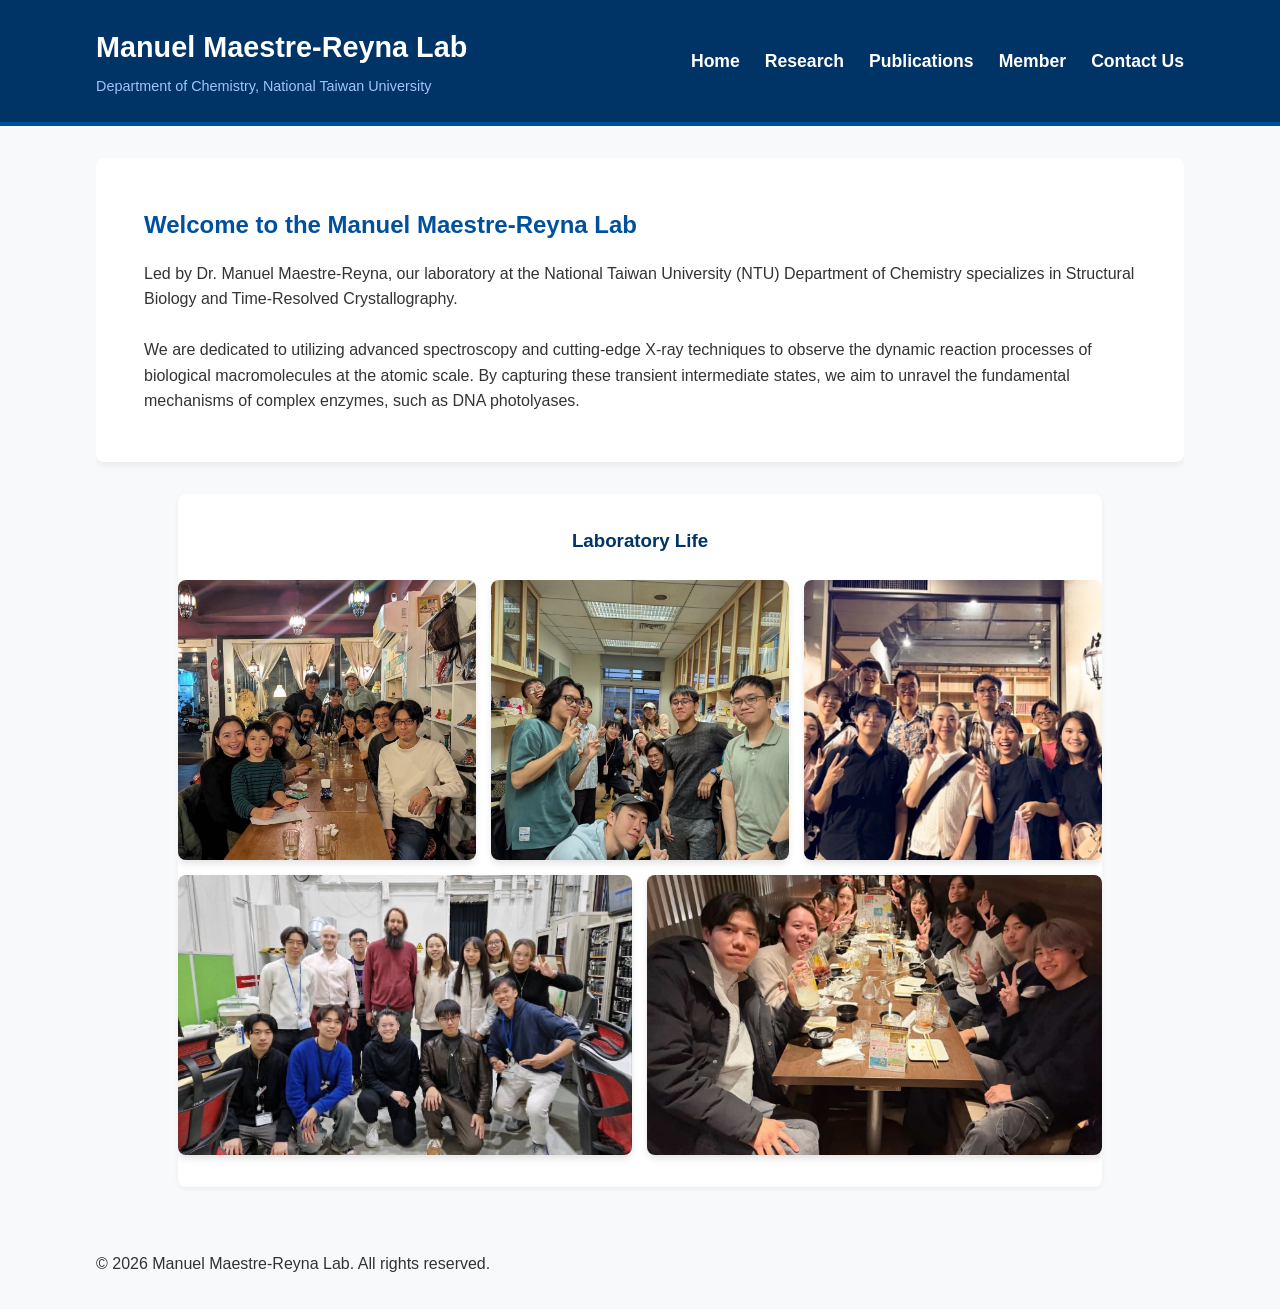
<file: index.html>
<!DOCTYPE html>
<html lang="en">
<head>
    <meta charset="UTF-8">
    <meta name="viewport" content="width=device-width, initial-scale=1.0">
    <title>Home | Manuel Maestre-Reyna Lab</title>
    <link rel="stylesheet" href="style.css">
    <style>
        /* 專屬於首頁相簿的「3上2下」排版樣式 */
        .gallery-section {
            padding: 2rem 0;
            background-color: #fff;
            border-radius: 8px;
            box-shadow: 0 2px 5px rgba(0,0,0,0.05);
            margin-top: 2rem;
        }
        
        .gallery-grid {
            display: grid;
            /* 使用 6 欄位系統來達成 3+2 的完美對齊 */
            grid-template-columns: repeat(6, 1fr);
            gap: 15px;
            margin-top: 1.5rem;
        }

        .gallery-item {
            overflow: hidden;
            border-radius: 8px;
            height: 280px; /* 稍微增加高度，讓照片更清晰 */
            box-shadow: 0 4px 6px rgba(0,0,0,0.1);
        }

        /* 前 3 張照片：每張佔 2 個欄位 (共 6 欄) */
        .gallery-item:nth-child(-n+3) {
            grid-column: span 2;
        }

        /* 後 2 張照片：每張佔 3 個欄位 (共 6 欄) */
        .gallery-item:nth-child(n+4) {
            grid-column: span 3;
        }

        .gallery-item img {
            width: 100%;
            height: 100%;
            object-fit: cover;
            transition: transform 0.3s ease;
            cursor: pointer;
        }

        .gallery-item img:hover {
            transform: scale(1.05);
        }

        .gallery-title {
            text-align: center;
            color: #003366;
            margin-bottom: 1rem;
        }

        /* 手機版自動切換為單欄，確保閱讀體驗 */
        @media (max-width: 768px) {
            .gallery-grid {
                grid-template-columns: 1fr;
            }
            .gallery-item:nth-child(n) {
                grid-column: span 1;
            }
        }
    </style>
</head>
<body>
    <header>
        <div class="container">
            <div class="logo-text">
                <h1>Manuel Maestre-Reyna Lab</h1>
                <p>Department of Chemistry, National Taiwan University</p>
            </div>
            <nav>
                <ul>
                    <li><a href="index.html">Home</a></li>
                    <li><a href="research.html">Research</a></li>
                    <li><a href="publications.html">Publications</a></li>
                    <li><a href="member.html">Member</a></li>
                    <li><a href="contact.html">Contact Us</a></li>
                </ul>
            </nav>
        </div>
    </header>

    <main class="container">
        <section class="hero">
            <h2>Welcome to the Manuel Maestre-Reyna Lab</h2>
            <p>Led by Dr. Manuel Maestre-Reyna, our laboratory at the National Taiwan University (NTU) Department of Chemistry specializes in Structural Biology and Time-Resolved Crystallography.</p>
            <br>
            <p>We are dedicated to utilizing advanced spectroscopy and cutting-edge X-ray techniques to observe the dynamic reaction processes of biological macromolecules at the atomic scale. By capturing these transient intermediate states, we aim to unravel the fundamental mechanisms of complex enzymes, such as DNA photolyases.</p>
        </section>

        <section class="gallery-section container">
            <h3 class="gallery-title">Laboratory Life</h3>
            <div class="gallery-grid">
                <div class="gallery-item">
                    <img src="photo1.jpg" alt="Lab Photo 1" onerror="this.src='default.jpg'">
                </div>
                <div class="gallery-item">
                    <img src="photo2.jpg" alt="Lab Photo 2" onerror="this.src='default.jpg'">
                </div>
                <div class="gallery-item">
                    <img src="photo3.jpg" alt="Lab Photo 3" onerror="this.src='default.jpg'">
                </div>
                <div class="gallery-item">
                    <img src="photo4.jpg" alt="Lab Photo 4" onerror="this.src='default.jpg'">
                </div>
                <div class="gallery-item">
                    <img src="photo5.jpg" alt="Lab Photo 5" onerror="this.src='default.jpg'">
                </div>
            </div>
        </section>
    </main>

    <footer>
        <div class="container">
            <p>© 2026 Manuel Maestre-Reyna Lab. All rights reserved.</p>
        </div>
    </footer>
</body>
</html>
</file>
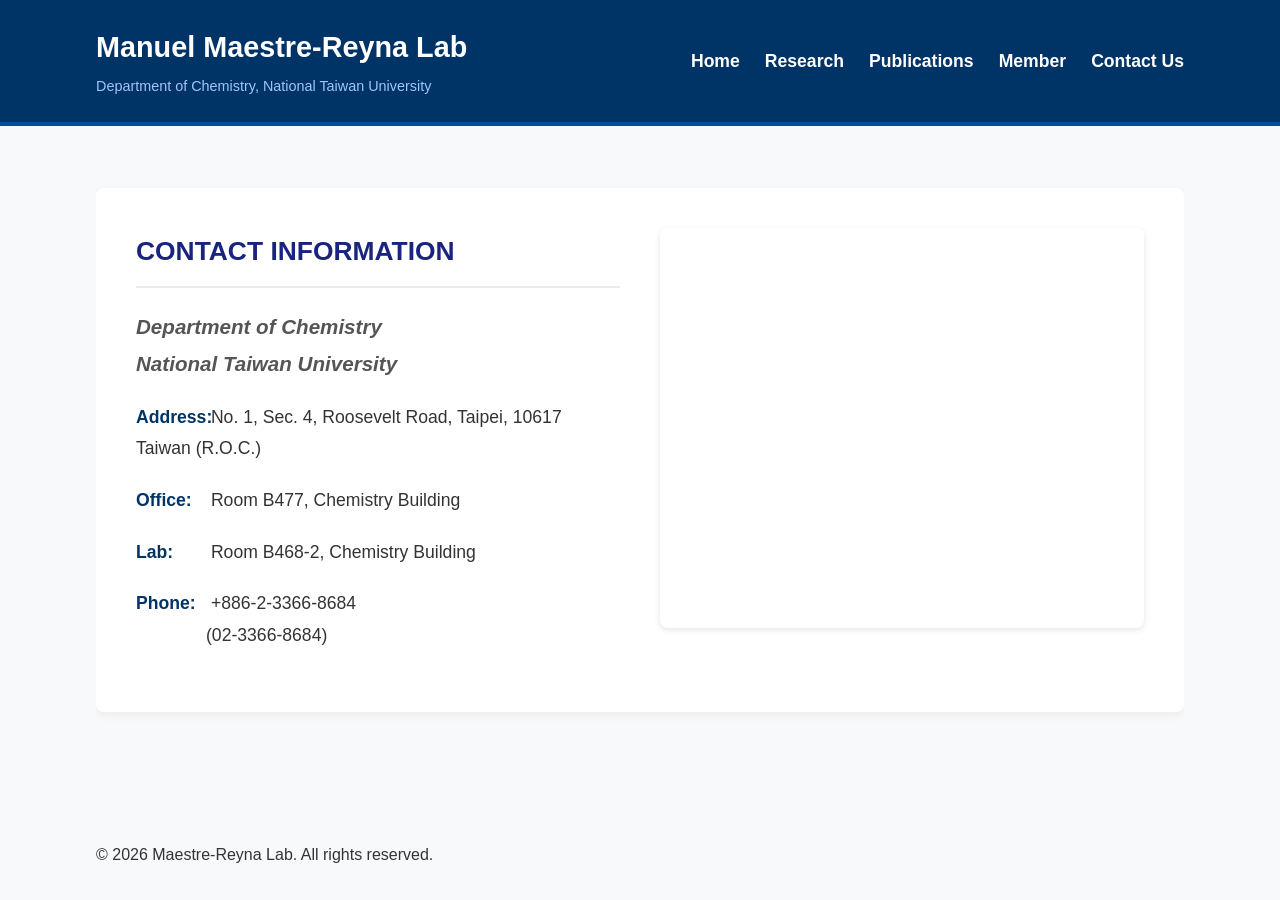
<file: contact.html>
<!DOCTYPE html>
<html lang="en">
<head>
    <meta charset="UTF-8">
    <meta name="viewport" content="width=device-width, initial-scale=1.0">
    <title>Contact Us | Manuel Maestre-Reyna Lab</title>
    <link rel="stylesheet" href="style.css">
    <style>
        /* Contact 頁面專屬的左右雙欄排版 */
        .contact-section {
            display: flex;
            flex-wrap: wrap;
            gap: 40px;
            margin-top: 30px;
            background: #fff;
            padding: 40px;
            border-radius: 8px;
            box-shadow: 0 4px 10px rgba(0,0,0,0.05);
        }

        .contact-info {
            flex: 1;
            min-width: 300px;
            font-size: 1.1rem;
            line-height: 1.8;
            color: #333;
        }

        .contact-info h2 {
            color: #1a237e;
            text-align: left;
            margin-bottom: 20px;
            border-bottom: 2px solid #e9ecef;
            padding-bottom: 10px;
        }

        .contact-info h3 {
            font-style: italic;
            color: #555;
            margin-bottom: 20px;
        }

        .info-block {
            margin-bottom: 20px;
        }

        .info-block strong {
            color: #003366;
            display: inline-block;
            width: 70px;
        }

        .contact-map {
            flex: 1;
            min-width: 300px;
        }

        .contact-map iframe {
            width: 100%;
            height: 400px;
            border-radius: 8px;
            box-shadow: 0 2px 6px rgba(0,0,0,0.1);
        }
    </style>
</head>
<body>
    <header>
        <div class="container">
            <div class="logo-text">
                <h1>Manuel Maestre-Reyna Lab</h1>
                <p>Department of Chemistry, National Taiwan University</p>
            </div>
            <nav>
                <ul>
                    <li><a href="index.html">Home</a></li>
                    <li><a href="research.html">Research</a></li>
                    <li><a href="publications.html">Publications</a></li>
                    <li><a href="member.html">Member</a></li>
                    <li><a href="contact.html">Contact Us</a></li>
                </ul>
            </nav>
        </div>
    </header>

    <main class="container">
        <div class="contact-section">
            <div class="contact-info">
                <h2>CONTACT INFORMATION</h2>
                <h3>Department of Chemistry<br>National Taiwan University</h3>
                
                <div class="info-block">
                    <strong>Address:</strong>
                    No. 1, Sec. 4, Roosevelt Road, Taipei, 10617 Taiwan (R.O.C.)
                </div>

                <div class="info-block">
                    <strong>Office:</strong>
                    Room B477, Chemistry Building
                </div>

                <div class="info-block">
                    <strong>Lab:</strong>
                    Room B468-2, Chemistry Building
                </div>

                <div class="info-block">
                    <strong>Phone:</strong>
                    +886-2-3366-8684<br>
                    <span style="padding-left: 70px;">(02-3366-8684)</span>
                </div>
            </div>

            <div class="contact-map">
                <iframe src="https://www.google.com/maps/embed?pb=!1m18!1m12!1m3!1d3615.334185799321!2d121.53761611537877!3d25.02271818397746!2m3!1f0!2f0!3f0!3m2!1i1024!2i768!4f13.1!3m3!1m2!1s0x3442a98bd34a5d3f%3A0x7d022fb576ef2ba5!2sDepartment%20of%20Chemistry%2C%20National%20Taiwan%20University!5e0!3m2!1sen!2stw!4v1680000000000!5m2!1sen!2stw" style="border:0;" allowfullscreen="" loading="lazy" referrerpolicy="no-referrer-when-downgrade"></iframe>
            </div>
        </div>
    </main>

    <footer>
        <div class="container">
            <p>&copy; 2026 Maestre-Reyna Lab. All rights reserved.</p>
        </div>
    </footer>
</body>
</html>
</file>
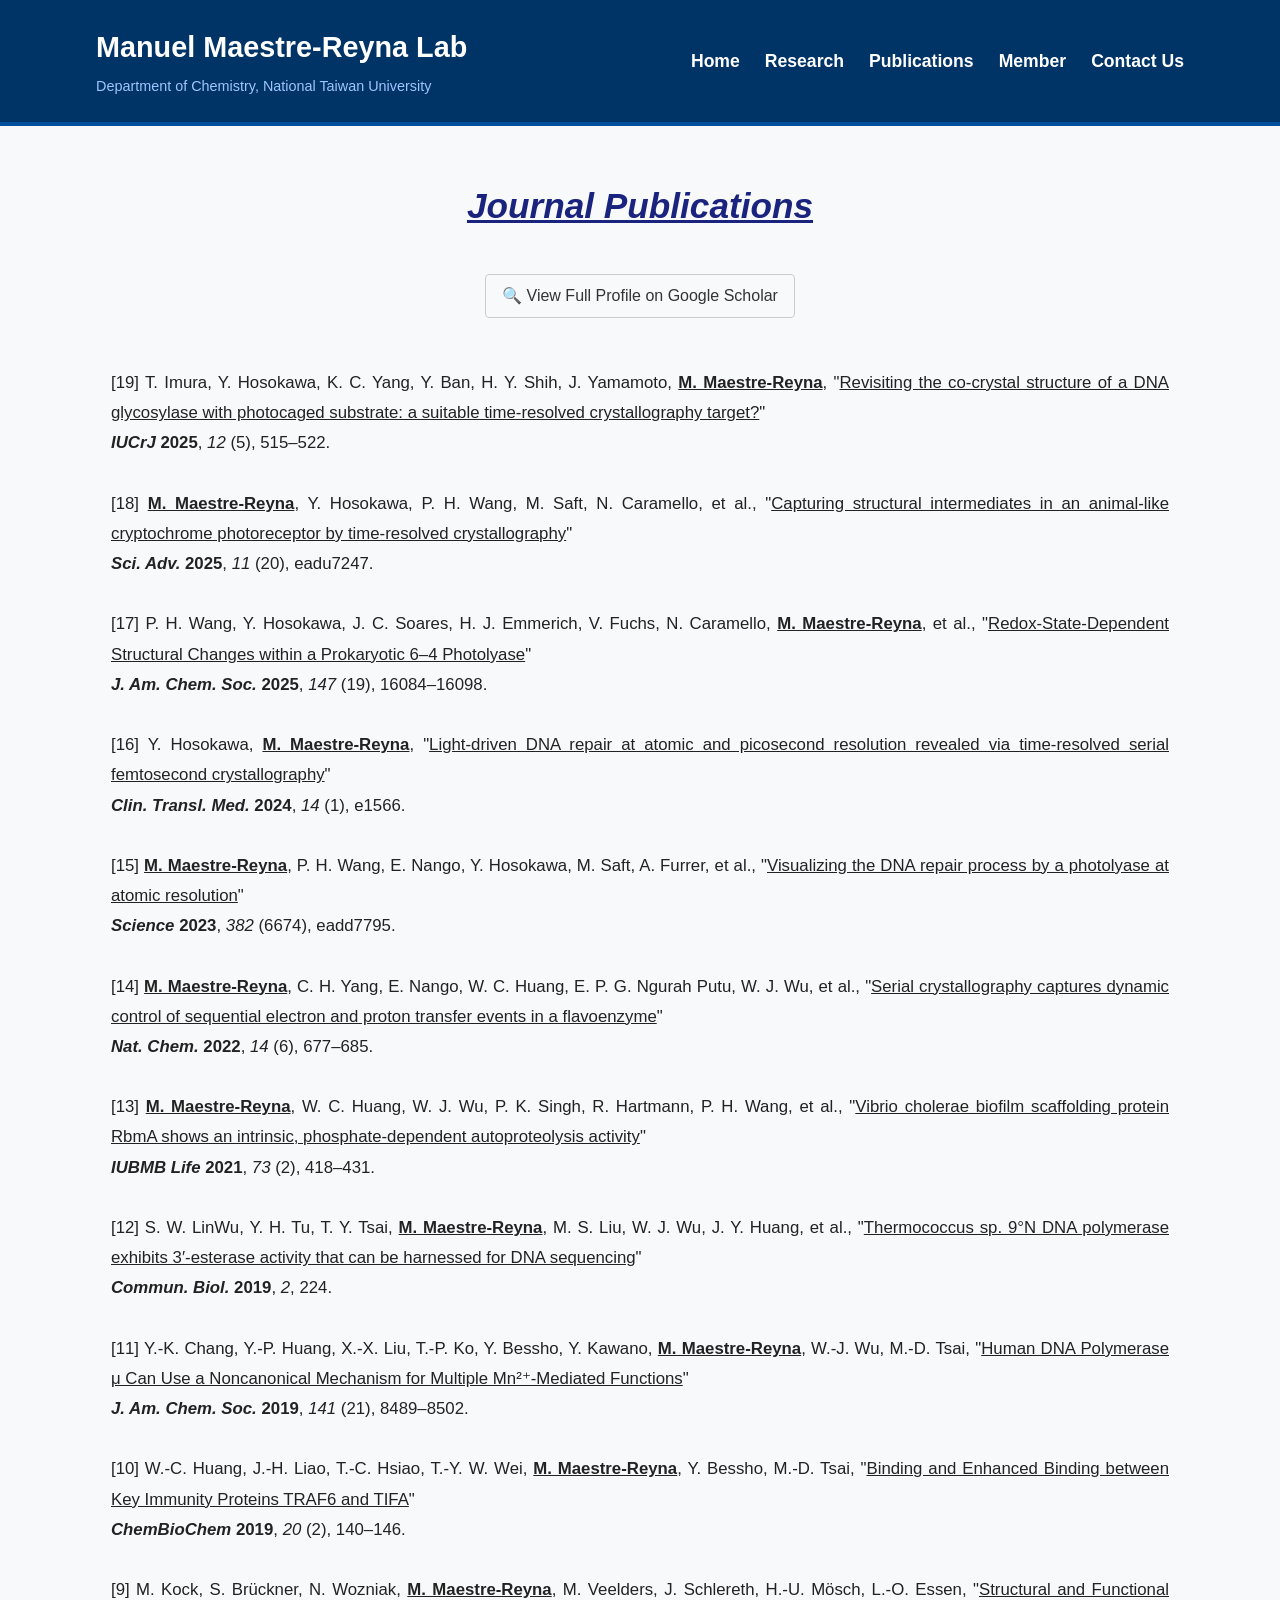
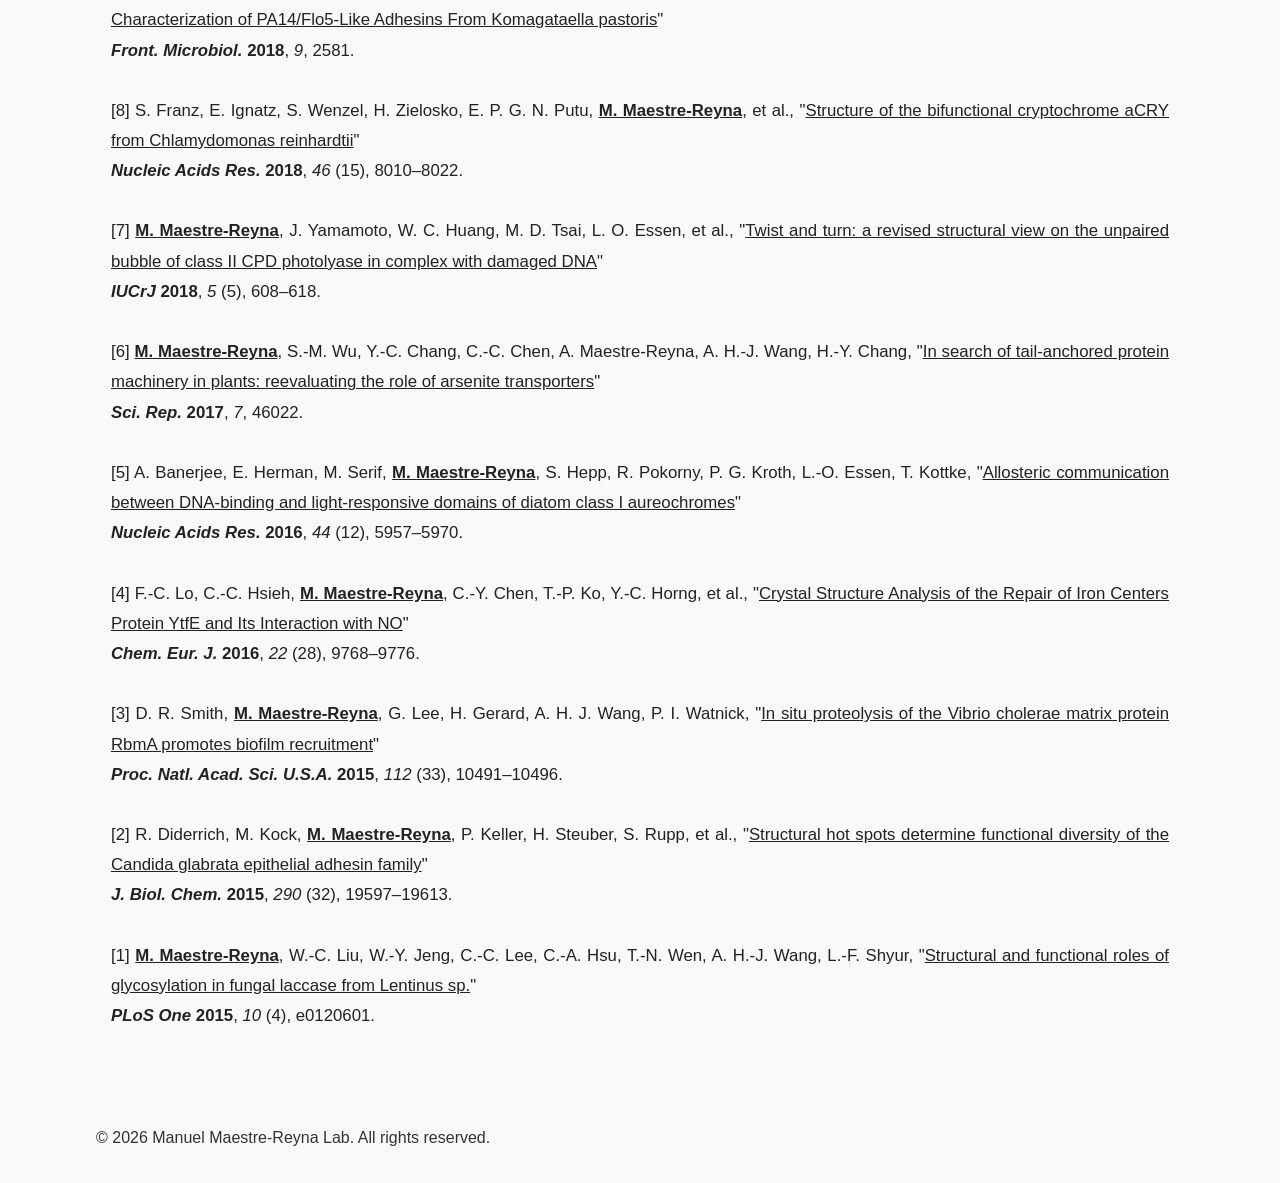
<file: publications.html>
<!DOCTYPE html>
<html lang="en">
<head>
    <meta charset="UTF-8">
    <meta name="viewport" content="width=device-width, initial-scale=1.0">
    <title>Journal Publications | Manuel Maestre-Reyna Lab</title>
    <link rel="stylesheet" href="style.css">
    <style>
        .page-title-styled {
            text-align: center;
            font-size: 2.2rem;
            color: #1a237e;
            font-style: italic;
            text-decoration: underline;
            margin-top: 20px;
            margin-bottom: 40px;
        }
        .scholar-btn-container {
            text-align: center;
            margin-bottom: 50px;
        }
        .scholar-btn {
            display: inline-block;
            background-color: #f8f9fa;
            color: #333;
            padding: 8px 16px;
            font-size: 1rem;
            border: 1px solid #ccc;
            border-radius: 4px;
            text-decoration: none;
            transition: all 0.2s;
        }
        .scholar-btn:hover {
            background-color: #e2e6ea;
            box-shadow: 0 2px 4px rgba(0,0,0,0.1);
        }
        .pub-list-classic {
            font-family: 'Segoe UI', Tahoma, Geneva, Verdana, sans-serif;
            font-size: 1.05rem;
            line-height: 1.8;
            color: #222;
            padding: 0 15px;
        }
        .pub-item-classic {
            margin-bottom: 30px;
            text-align: justify;
        }
        .pub-item-classic a {
            color: inherit;
            text-decoration: none;
        }
        .pub-item-classic a:hover {
            color: #00509e;
        }
    </style>
</head>
<body>
    <header>
        <div class="container">
            <div class="logo-text">
                <h1>Manuel Maestre-Reyna Lab</h1>
                <p>Department of Chemistry, National Taiwan University</p>
            </div>
            <nav>
                <ul>
                    <li><a href="index.html">Home</a></li>
                    <li><a href="research.html">Research</a></li>
                    <li><a href="publications.html">Publications</a></li>
                    <li><a href="member.html">Member</a></li>
                    <li><a href="contact.html">Contact Us</a></li>
                </ul>
            </nav>
        </div>
    </header>

    <main class="container">
        <h2 class="page-title-styled">Journal Publications</h2>
        
        <div class="scholar-btn-container">
            <a href="https://scholar.google.com/citations?user=0AZhGhsAAAAJ" target="_blank" class="scholar-btn">
                🔍 View Full Profile on Google Scholar
            </a>
        </div>

        <div class="pub-list-classic">
            
            <div class="pub-item-classic">
                [19] T. Imura, Y. Hosokawa, K. C. Yang, Y. Ban, H. Y. Shih, J. Yamamoto, <u><strong>M. Maestre-Reyna</strong></u>, 
                <a href="https://scholar.google.com/scholar?q=Revisiting+the+co-crystal+structure+of+a+DNA+glycosylase+with+photocaged+substrate" target="_blank">"<u>Revisiting the co-crystal structure of a DNA glycosylase with photocaged substrate: a suitable time-resolved crystallography target?</u>"</a><br>
                <i><strong>IUCrJ</strong></i> <strong>2025</strong>, <i>12</i> (5), 515–522.
            </div>

            <div class="pub-item-classic">
                [18] <u><strong>M. Maestre-Reyna</strong></u>, Y. Hosokawa, P. H. Wang, M. Saft, N. Caramello, et al., 
                <a href="https://scholar.google.com/scholar?q=Capturing+structural+intermediates+in+an+animal-like+cryptochrome+photoreceptor+by+time-resolved+crystallography" target="_blank">"<u>Capturing structural intermediates in an animal-like cryptochrome photoreceptor by time-resolved crystallography</u>"</a><br>
                <i><strong>Sci. Adv.</strong></i> <strong>2025</strong>, <i>11</i> (20), eadu7247.
            </div>

            <div class="pub-item-classic">
                [17] P. H. Wang, Y. Hosokawa, J. C. Soares, H. J. Emmerich, V. Fuchs, N. Caramello, <u><strong>M. Maestre-Reyna</strong></u>, et al., 
                <a href="https://scholar.google.com/scholar?q=Redox-State-Dependent+Structural+Changes+within+a+Prokaryotic+6–4+Photolyase" target="_blank">"<u>Redox-State-Dependent Structural Changes within a Prokaryotic 6–4 Photolyase</u>"</a><br>
                <i><strong>J. Am. Chem. Soc.</strong></i> <strong>2025</strong>, <i>147</i> (19), 16084–16098.
            </div>

            <div class="pub-item-classic">
                [16] Y. Hosokawa, <u><strong>M. Maestre-Reyna</strong></u>, 
                <a href="https://scholar.google.com/scholar?q=Light-driven+DNA+repair+at+atomic+and+picosecond+resolution+revealed+via+time-resolved+serial+femtosecond+crystallography" target="_blank">"<u>Light-driven DNA repair at atomic and picosecond resolution revealed via time-resolved serial femtosecond crystallography</u>"</a><br>
                <i><strong>Clin. Transl. Med.</strong></i> <strong>2024</strong>, <i>14</i> (1), e1566.
            </div>

            <div class="pub-item-classic">
                [15] <u><strong>M. Maestre-Reyna</strong></u>, P. H. Wang, E. Nango, Y. Hosokawa, M. Saft, A. Furrer, et al., 
                <a href="https://scholar.google.com/scholar?q=Visualizing+the+DNA+repair+process+by+a+photolyase+at+atomic+resolution" target="_blank">"<u>Visualizing the DNA repair process by a photolyase at atomic resolution</u>"</a><br>
                <i><strong>Science</strong></i> <strong>2023</strong>, <i>382</i> (6674), eadd7795.
            </div>

            <div class="pub-item-classic">
                [14] <u><strong>M. Maestre-Reyna</strong></u>, C. H. Yang, E. Nango, W. C. Huang, E. P. G. Ngurah Putu, W. J. Wu, et al., 
                <a href="https://scholar.google.com/scholar?q=Serial+crystallography+captures+dynamic+control+of+sequential+electron+and+proton+transfer+events+in+a+flavoenzyme" target="_blank">"<u>Serial crystallography captures dynamic control of sequential electron and proton transfer events in a flavoenzyme</u>"</a><br>
                <i><strong>Nat. Chem.</strong></i> <strong>2022</strong>, <i>14</i> (6), 677–685.
            </div>

            <div class="pub-item-classic">
                [13] <u><strong>M. Maestre-Reyna</strong></u>, W. C. Huang, W. J. Wu, P. K. Singh, R. Hartmann, P. H. Wang, et al., 
                <a href="https://scholar.google.com/scholar?q=Vibrio+cholerae+biofilm+scaffolding+protein+RbmA+shows+an+intrinsic,+phosphate-dependent+autoproteolysis+activity" target="_blank">"<u>Vibrio cholerae biofilm scaffolding protein RbmA shows an intrinsic, phosphate-dependent autoproteolysis activity</u>"</a><br>
                <i><strong>IUBMB Life</strong></i> <strong>2021</strong>, <i>73</i> (2), 418–431.
            </div>

            <div class="pub-item-classic">
                [12] S. W. LinWu, Y. H. Tu, T. Y. Tsai, <u><strong>M. Maestre-Reyna</strong></u>, M. S. Liu, W. J. Wu, J. Y. Huang, et al., 
                <a href="https://scholar.google.com/scholar?q=Thermococcus+sp.+9°N+DNA+polymerase+exhibits+3′-esterase+activity+that+can+be+harnessed+for+DNA+sequencing" target="_blank">"<u>Thermococcus sp. 9°N DNA polymerase exhibits 3′-esterase activity that can be harnessed for DNA sequencing</u>"</a><br>
                <i><strong>Commun. Biol.</strong></i> <strong>2019</strong>, <i>2</i>, 224.
            </div>

            <div class="pub-item-classic">
                [11] Y.-K. Chang, Y.-P. Huang, X.-X. Liu, T.-P. Ko, Y. Bessho, Y. Kawano, <u><strong>M. Maestre-Reyna</strong></u>, W.-J. Wu, M.-D. Tsai, 
                <a href="https://scholar.google.com/scholar?q=Human+DNA+Polymerase+μ+Can+Use+a+Noncanonical+Mechanism+for+Multiple+Mn²⁺-Mediated+Functions" target="_blank">"<u>Human DNA Polymerase μ Can Use a Noncanonical Mechanism for Multiple Mn²⁺-Mediated Functions</u>"</a><br>
                <i><strong>J. Am. Chem. Soc.</strong></i> <strong>2019</strong>, <i>141</i> (21), 8489–8502.
            </div>

            <div class="pub-item-classic">
                [10] W.-C. Huang, J.-H. Liao, T.-C. Hsiao, T.-Y. W. Wei, <u><strong>M. Maestre-Reyna</strong></u>, Y. Bessho, M.-D. Tsai, 
                <a href="https://scholar.google.com/scholar?q=Binding+and+Enhanced+Binding+between+Key+Immunity+Proteins+TRAF6+and+TIFA" target="_blank">"<u>Binding and Enhanced Binding between Key Immunity Proteins TRAF6 and TIFA</u>"</a><br>
                <i><strong>ChemBioChem</strong></i> <strong>2019</strong>, <i>20</i> (2), 140–146.
            </div>

            <div class="pub-item-classic">
                [9] M. Kock, S. Brückner, N. Wozniak, <u><strong>M. Maestre-Reyna</strong></u>, M. Veelders, J. Schlereth, H.-U. Mösch, L.-O. Essen, 
                <a href="https://scholar.google.com/scholar?q=Structural+and+Functional+Characterization+of+PA14/Flo5-Like+Adhesins+From+Komagataella+pastoris" target="_blank">"<u>Structural and Functional Characterization of PA14/Flo5-Like Adhesins From Komagataella pastoris</u>"</a><br>
                <i><strong>Front. Microbiol.</strong></i> <strong>2018</strong>, <i>9</i>, 2581.
            </div>

            <div class="pub-item-classic">
                [8] S. Franz, E. Ignatz, S. Wenzel, H. Zielosko, E. P. G. N. Putu, <u><strong>M. Maestre-Reyna</strong></u>, et al., 
                <a href="https://scholar.google.com/scholar?q=Structure+of+the+bifunctional+cryptochrome+aCRY+from+Chlamydomonas+reinhardtii" target="_blank">"<u>Structure of the bifunctional cryptochrome aCRY from Chlamydomonas reinhardtii</u>"</a><br>
                <i><strong>Nucleic Acids Res.</strong></i> <strong>2018</strong>, <i>46</i> (15), 8010–8022.
            </div>

            <div class="pub-item-classic">
                [7] <u><strong>M. Maestre-Reyna</strong></u>, J. Yamamoto, W. C. Huang, M. D. Tsai, L. O. Essen, et al., 
                <a href="https://scholar.google.com/scholar?q=Twist+and+turn:+a+revised+structural+view+on+the+unpaired+bubble+of+class+II+CPD+photolyase+in+complex+with+damaged+DNA" target="_blank">"<u>Twist and turn: a revised structural view on the unpaired bubble of class II CPD photolyase in complex with damaged DNA</u>"</a><br>
                <i><strong>IUCrJ</strong></i> <strong>2018</strong>, <i>5</i> (5), 608–618.
            </div>

            <div class="pub-item-classic">
                [6] <u><strong>M. Maestre-Reyna</strong></u>, S.-M. Wu, Y.-C. Chang, C.-C. Chen, A. Maestre-Reyna, A. H.-J. Wang, H.-Y. Chang, 
                <a href="https://scholar.google.com/scholar?q=In+search+of+tail-anchored+protein+machinery+in+plants:+reevaluating+the+role+of+arsenite+transporters" target="_blank">"<u>In search of tail-anchored protein machinery in plants: reevaluating the role of arsenite transporters</u>"</a><br>
                <i><strong>Sci. Rep.</strong></i> <strong>2017</strong>, <i>7</i>, 46022.
            </div>

            <div class="pub-item-classic">
                [5] A. Banerjee, E. Herman, M. Serif, <u><strong>M. Maestre-Reyna</strong></u>, S. Hepp, R. Pokorny, P. G. Kroth, L.-O. Essen, T. Kottke, 
                <a href="https://scholar.google.com/scholar?q=Allosteric+communication+between+DNA-binding+and+light-responsive+domains+of+diatom+class+I+aureochromes" target="_blank">"<u>Allosteric communication between DNA-binding and light-responsive domains of diatom class I aureochromes</u>"</a><br>
                <i><strong>Nucleic Acids Res.</strong></i> <strong>2016</strong>, <i>44</i> (12), 5957–5970.
            </div>

            <div class="pub-item-classic">
                [4] F.-C. Lo, C.-C. Hsieh, <u><strong>M. Maestre-Reyna</strong></u>, C.-Y. Chen, T.-P. Ko, Y.-C. Horng, et al., 
                <a href="https://scholar.google.com/scholar?q=Crystal+Structure+Analysis+of+the+Repair+of+Iron+Centers+Protein+YtfE+and+Its+Interaction+with+NO" target="_blank">"<u>Crystal Structure Analysis of the Repair of Iron Centers Protein YtfE and Its Interaction with NO</u>"</a><br>
                <i><strong>Chem. Eur. J.</strong></i> <strong>2016</strong>, <i>22</i> (28), 9768–9776.
            </div>

            <div class="pub-item-classic">
                [3] D. R. Smith, <u><strong>M. Maestre-Reyna</strong></u>, G. Lee, H. Gerard, A. H. J. Wang, P. I. Watnick, 
                <a href="https://scholar.google.com/scholar?q=In+situ+proteolysis+of+the+Vibrio+cholerae+matrix+protein+RbmA+promotes+biofilm+recruitment" target="_blank">"<u>In situ proteolysis of the Vibrio cholerae matrix protein RbmA promotes biofilm recruitment</u>"</a><br>
                <i><strong>Proc. Natl. Acad. Sci. U.S.A.</strong></i> <strong>2015</strong>, <i>112</i> (33), 10491–10496.
            </div>

            <div class="pub-item-classic">
                [2] R. Diderrich, M. Kock, <u><strong>M. Maestre-Reyna</strong></u>, P. Keller, H. Steuber, S. Rupp, et al., 
                <a href="https://scholar.google.com/scholar?q=Structural+hot+spots+determine+functional+diversity+of+the+Candida+glabrata+epithelial+adhesin+family" target="_blank">"<u>Structural hot spots determine functional diversity of the Candida glabrata epithelial adhesin family</u>"</a><br>
                <i><strong>J. Biol. Chem.</strong></i> <strong>2015</strong>, <i>290</i> (32), 19597–19613.
            </div>

            <div class="pub-item-classic">
                [1] <u><strong>M. Maestre-Reyna</strong></u>, W.-C. Liu, W.-Y. Jeng, C.-C. Lee, C.-A. Hsu, T.-N. Wen, A. H.-J. Wang, L.-F. Shyur, 
                <a href="https://scholar.google.com/scholar?q=Structural+and+functional+roles+of+glycosylation+in+fungal+laccase+from+Lentinus+sp." target="_blank">"<u>Structural and functional roles of glycosylation in fungal laccase from Lentinus sp.</u>"</a><br>
                <i><strong>PLoS One</strong></i> <strong>2015</strong>, <i>10</i> (4), e0120601.
            </div>

        </div>
    </main>

    <footer>
        <div class="container">
            <p>© 2026 Manuel Maestre-Reyna Lab. All rights reserved.</p>
        </div>
    </footer>
</body>
</html>
</file>
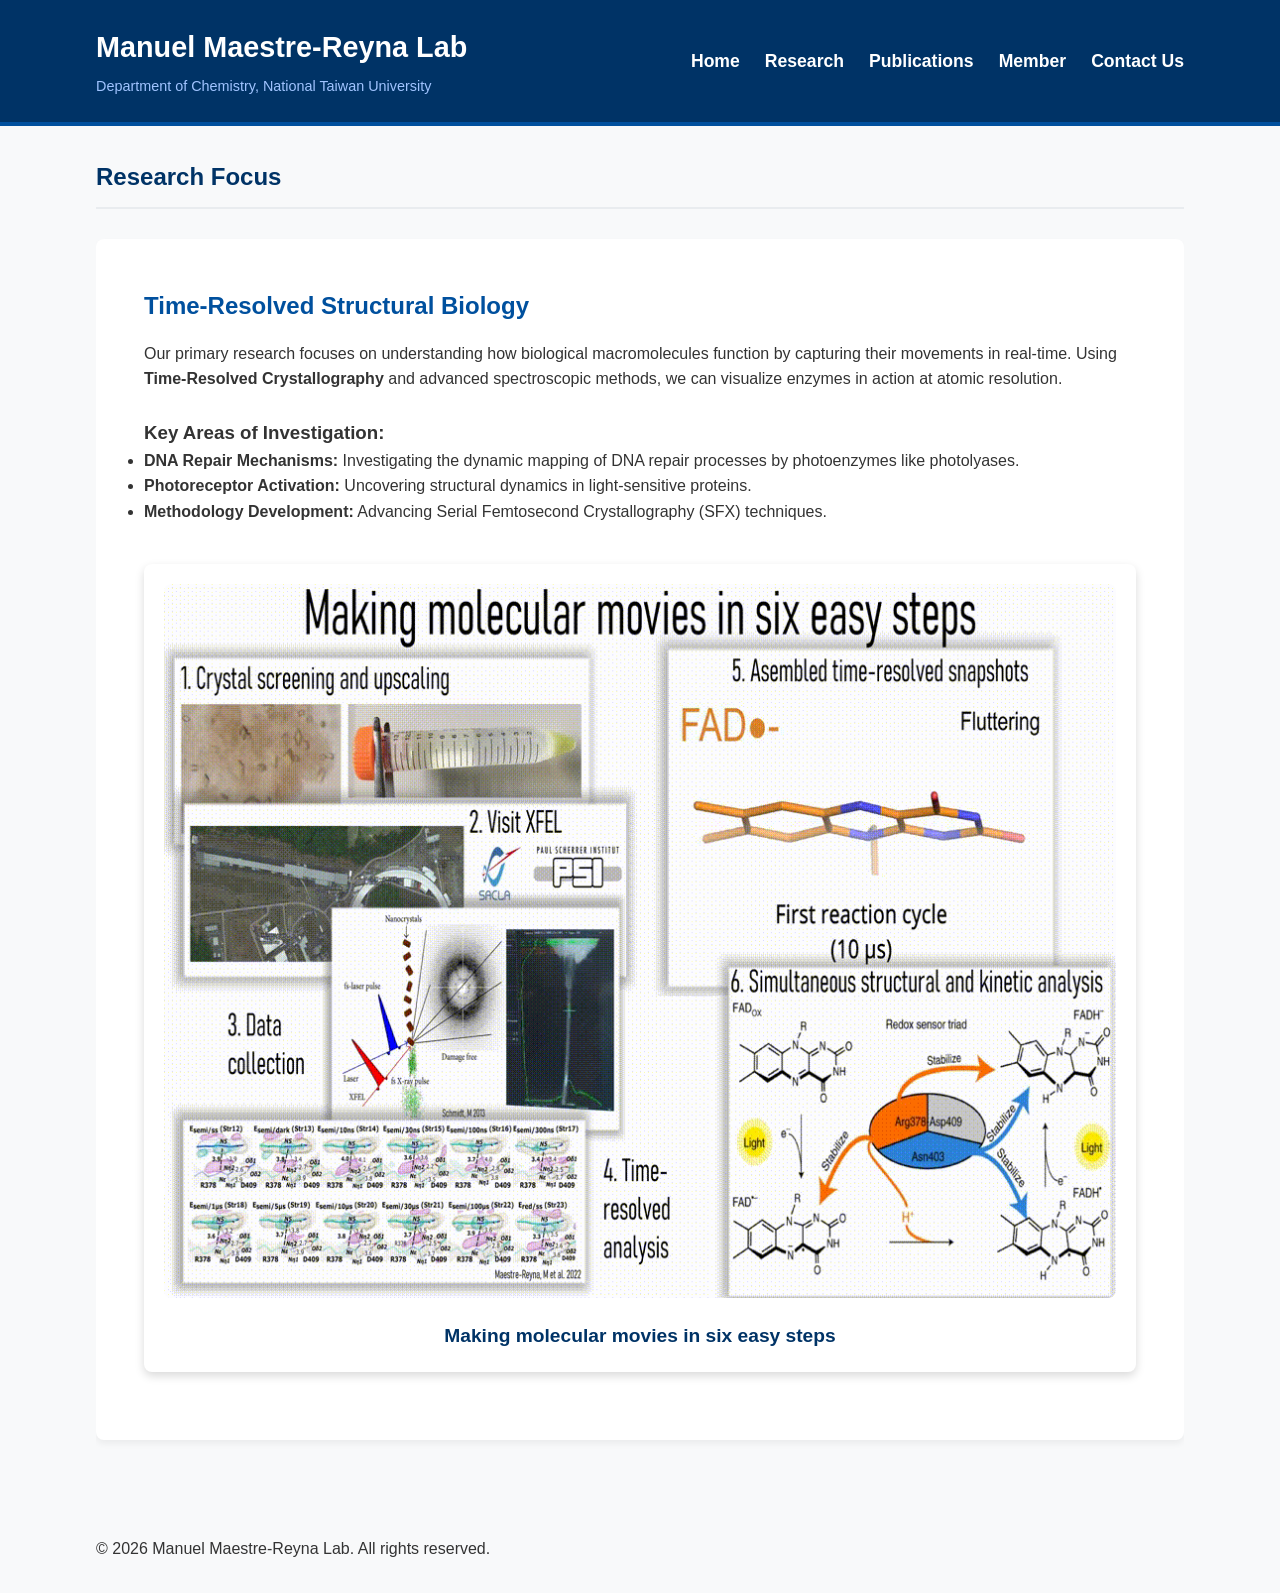
<file: research.html>
<!DOCTYPE html>
<html lang="en">
<head>
    <meta charset="UTF-8">
    <meta name="viewport" content="width=device-width, initial-scale=1.0">
    <title>Research | Manuel Maestre-Reyna Lab</title>
    <link rel="stylesheet" href="style.css">
    <style>
        .hero-graphic {
            margin-top: 40px;
        }
        .hero-graphic figure {
            text-align: center;
            margin: 20px 0;
            background: #fff;
            padding: 20px;
            border-radius: 8px;
            box-shadow: 0 4px 10px rgba(0,0,0,0.15);
        }
        .hero-graphic img {
            max-width: 100%;
            height: auto;
            border-radius: 8px;
        }
        .hero-graphic figcaption {
            font-weight: bold;
            font-size: 1.2rem;
            color: #003366;
            margin-top: 15px;
        }
    </style>
</head>
<body>
    <header>
        <div class="container">
            <div class="logo-text">
                <h1>Manuel Maestre-Reyna Lab</h1>
                <p>Department of Chemistry, National Taiwan University</p>
            </div>
            <nav>
                <ul>
                    <li><a href="index.html">Home</a></li>
                    <li><a href="research.html">Research</a></li>
                    <li><a href="publications.html">Publications</a></li>
                    <li><a href="member.html">Member</a></li>
                    <li><a href="contact.html">Contact Us</a></li>
                </ul>
            </nav>
        </div>
    </header>

    <main class="container">
        <h2 class="page-title">Research Focus</h2>
        
        <div class="hero">
            <h2>Time-Resolved Structural Biology</h2>
            <p>Our primary research focuses on understanding how biological macromolecules function by capturing their movements in real-time. Using <strong>Time-Resolved Crystallography</strong> and advanced spectroscopic methods, we can visualize enzymes in action at atomic resolution.</p>
            <br>
            <h3>Key Areas of Investigation:</h3>
            <ul>
                <li><strong>DNA Repair Mechanisms:</strong> Investigating the dynamic mapping of DNA repair processes by photoenzymes like photolyases.</li>
                <li><strong>Photoreceptor Activation:</strong> Uncovering structural dynamics in light-sensitive proteins.</li>
                <li><strong>Methodology Development:</strong> Advancing Serial Femtosecond Crystallography (SFX) techniques.</li>
            </ul>

            <div class="hero-graphic">
                <figure>
                    <img src="molecular-movies.gif" alt="Workflow for making molecular movies">
                    <figcaption>Making molecular movies in six easy steps</figcaption>
                </figure>
            </div>
        </div>
    </main>

    <footer>
        <div class="container">
            <p>© 2026 Manuel Maestre-Reyna Lab. All rights reserved.</p>
        </div>
    </footer>
</body>
</html>
</file>
<file: style.css>
* {
    margin: 0;
    padding: 0;
    box-sizing: border-box;
}

body {
    font-family: 'Segoe UI', Tahoma, Geneva, Verdana, sans-serif;
    line-height: 1.6;
    color: #333;
    background-color: #f8f9fa;
    display: flex;
    flex-direction: column;
    min-height: 100vh;
}

.container {
    width: 85%;
    max-width: 1100px;
    margin: auto;
    overflow: hidden;
    padding: 2rem 0;
}

/* Navigation Bar */
header {
    background: #003366;
    color: #fff;
    padding: 1.5rem 0;
    border-bottom: 4px solid #00509e;
}

header .container {
    display: flex;
    justify-content: space-between;
    align-items: center;
    padding: 0;
}

.logo-text h1 {
    font-size: 1.8rem;
    margin-bottom: 5px;
}

.logo-text p {
    color: #a0c4ff;
    font-size: 0.9rem;
}

nav ul {
    list-style: none;
    display: flex;
    gap: 25px;
}

nav a {
    color: #fff;
    text-decoration: none;
    font-weight: bold;
    font-size: 1.1rem;
    padding-bottom: 5px;
    transition: color 0.3s;
}

nav a:hover {
    color: #a0c4ff;
    border-bottom: 2px solid #a0c4ff;
}

/* Page Content */
main {
    flex: 1;
}

.page-title {
    color: #003366;
    border-bottom: 2px solid #e9ecef;
    padding-bottom: 10px;
    margin-bottom: 30px;
}

.hero {
    background: #fff;
    padding: 3rem;
    border-radius: 8px;
    box-shadow: 0 4px 6px rgba(0,0,0,0.05);
    margin-bottom: 2rem;
}

.hero h2 {
    color: #00509e;
    margin-bottom: 1rem;
}

/* Grid & Cards */
.grid {
    display: grid;
    grid-template-columns: repeat(auto-fit, minmax(250px, 1fr));
    gap: 20px;
}

.card {
    background: #fff;
    padding: 20px;
    border-radius: 8px;
    box-shadow: 0 2px 5px rgba(0,0,0,0.1);
}

.card h3, .card h4 {
    color: #00509e;
    margin-bottom: 10px;
}

/* Publications List */
.pub-year {
    color: #003366;
    margin: 30px 0 15px 0;
    font-size: 1.4rem;
}

.pub-list {
    list-style: none;
}

.pub-list li {
    background
/* ========== 手機版導覽列：左右滑動設定 (終極修正版) ========== */
@media (max-width: 768px) {
    header .container {
        display: flex;
        flex-direction: column;
        align-items: center;
        padding-left: 15px;
        padding-right: 15px;
    }

    nav {
        width: 100%;
        margin-top: 10px;
    }

    nav ul {
        display: flex;
        flex-wrap: nowrap;     /* 強制不換行 */
        overflow-x: auto;      /* 開啟橫向滑動 */
        -webkit-overflow-scrolling: touch; /* iOS 滑順設定 */
        justify-content: flex-start;
        padding: 10px 0px;     
        gap: 20px;             /* 按鈕間距 */
        width: 100%;
    }

    nav ul li {
        white-space: nowrap;   /* 文字不換行 */
        flex-shrink: 0;        /* 🌟 關鍵魔法：絕對禁止壓縮按鈕尺寸！ */
    }

    /* 隱藏橫向捲軸，保持畫面乾淨 */
    nav ul::-webkit-scrollbar {
        display: none;
    }
    nav ul {
        -ms-overflow-style: none;  
        scrollbar-width: none;  
    }
}
</file>
